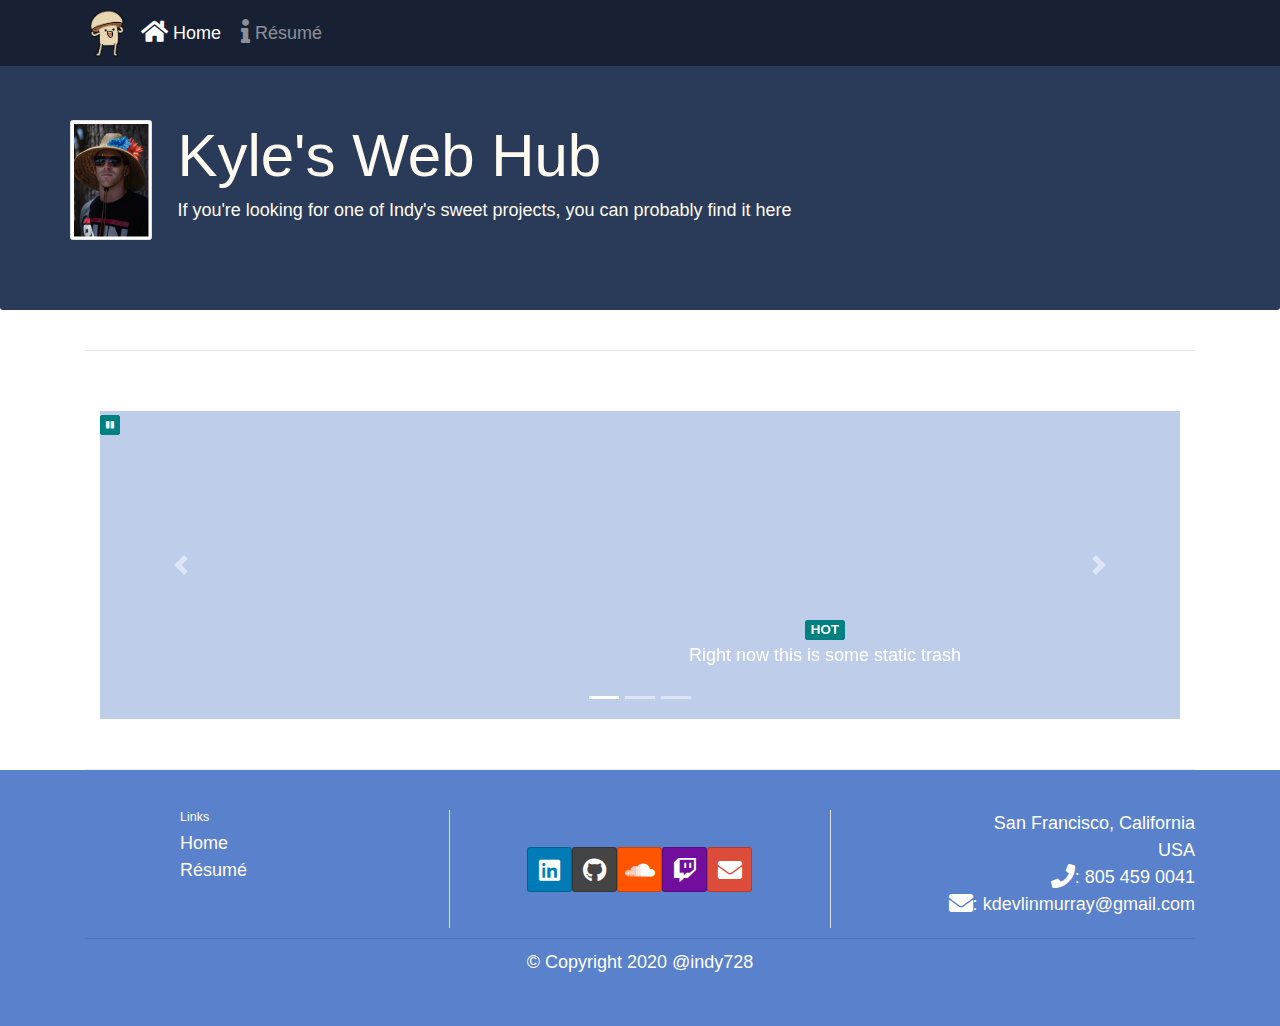
<file: index.html>
<!DOCTYPE html><html lang="en"><head><meta charset="utf-8"><meta name="viewport" content="width=device-width,initial-scale=1,shrink-to-fit=no"><meta http-equiv="Cache-control" content="no-cache, no-store, must-revalidate"><meta http-equiv="Pragma" content="no-cache"><title>@indy728 -- Kyle's Home Page</title><link href="https://fonts.googleapis.com/css?family=Merienda" rel="stylesheet"><link href="main.a7c86dd7c8bfd8bd9f38.css" rel="stylesheet"><link href="vendor.3d796f884780587c0f38.css" rel="stylesheet"></head><body class="body"><nav class="navbar navbar-dark navbar-expand-sm fixed-top"><div class="container"><button class="navbar-toggler" type="button" data-toggle="collapse" data-target="#Navbar"><span class="navbar-toggler-icon"></span></button> <a class="navbar-brand mr-auto" href="#"><img src="imgs/chodie.60cb2ea292409acda7a57397daa42e74.gif" height="50" width="41"></a><div class="collapse navbar-collapse" id="Navbar"><ul class="navbar-nav mr-auto"><li class="nav-item active"><a class="nav-link" href="#"><span class="fa fa-home fa-lg"></span> Home</a></li><li class="nav-item"><a class="nav-link" href="./resume.html"><span class="fa fa-info fa-lg"></span> Résumé</a></li></ul></div></div></nav><header class="jumbotron"><div class="container"><div class="row row-header"><div class=""><img src="imgs/kyle-straw-hat.4583e6f0ebb535e8ff8c268ae4d2cdb1.jpg" class="d-flex mr-3 img-thumbnail align-self-center"></div><div class="col-12 col-sm-8"><h1 class="display-1">Kyle's Web Hub</h1><p>If you're looking for one of Indy's sweet projects, you can probably find it here</p></div></div></div></header><main><div class="container"><div class="row"><div class="col-12 align-self-center"><h1><br></h1><hr></div></div><div class="row row-content"><div class="col"><div id="mycarousel" class="carousel slide" data-ride="carousel"><div class="carousel-inner" role="listbox"><div class="carousel-item active"><div class="row"><div class="col-12 col-md-4"><iframe width="100%" height="300" scrolling="no" frameborder="no" allow="autoplay" src="https://w.soundcloud.com/player/?url=https%3A//api.soundcloud.com/tracks/820541614&color=%23ff5500&auto_play=false&hide_related=true&show_comments=false&show_user=true&show_reposts=false&show_teaser=false&visual=true"></iframe></div><div class="col-12 col-md-8"><div class="carousel-caption d-none d-md-block"><span class="badge badge-danger">HOT</span><p class="d-none d-sm-block">Right now this is some static trash</p></div></div></div></div><div class="carousel-item"><div class="row"><div class="col-12 col-md-4 order-last"><iframe width="100%" height="300" scrolling="no" frameborder="no" allow="autoplay" src="https://w.soundcloud.com/player/?url=https%3A//api.soundcloud.com/tracks/819882040&color=%23ff5500&auto_play=false&hide_related=true&show_comments=false&show_user=true&show_reposts=false&show_teaser=false&visual=true"></iframe></div><div class="col-12 col-md-8"><div class="carousel-caption d-none d-md-block"><span class="badge badge-danger">HOT</span><p class="d-none d-sm-block">But it will be dynamic</p></div></div></div></div><div class="carousel-item"><div class="row"><div class="col-12 col-md-4"><iframe width="100%" height="300" scrolling="no" frameborder="no" allow="autoplay" src="https://w.soundcloud.com/player/?url=https%3A//api.soundcloud.com/tracks/813588490&color=%23ff5500&auto_play=false&hide_related=true&show_comments=false&show_user=true&show_reposts=false&show_teaser=false&visual=true"></iframe></div><div class="col-12 col-md-8"><div class="carousel-caption d-none d-md-block"><span class="badge badge-danger">HOT</span><p class="d-none d-sm-block">With soundcloud and github APIs</p></div></div></div></div><ol class="carousel-indicators"><li data-target="#mycarousel" data-slide-to="0" class="active"></li><li data-target="#mycarousel" data-slide-to="1"></li><li data-target="#mycarousel" data-slide-to="2"></li></ol><a class="carousel-control-prev" href="#mycarousel" role="button" data-slide="prev"><span class="carousel-control-prev-icon"></span> </a><a class="carousel-control-next" href="#mycarousel" role="button" data-slide="next"><span class="carousel-control-next-icon"></span> </a><button class="btn btn-danger btn-sm" id="carouselButton"><span id="carousel-button-icon" class="fa fa-pause"></span></button></div></div></div></div></div></main><footer class="footer"><div class="container"><div class="row"><div class="col-3 offset-1 col-lg-3 border-right"><h5>Links</h5><ul class="list-unstyled"><li><a href="#">Home</a></li><li><a href="resume.html">Résumé</a></li></ul></div><div class="col-4 d-none d-lg-block align-self-center"><div class="text-center"><a class="btn btn-social-icon btn-lg btn-linkedin" href="http://www.linkedin.com/in/kyledevlinmurray"><i class="fab fa-linkedin"></i> </a><a class="btn btn-social-icon btn-lg btn-github" href="http://github.com/indy728"><i class="fab fa-github"></i> </a><a class="btn btn-social-icon btn-lg btn-soundcloud" href="http://soundcloud.com/mucho-carne"><i class="fab fa-soundcloud"></i> </a><a class="btn btn-social-icon btn-lg btn-yahoo" href="http://twitch.tv/muchocarne"><i class="fab fa-twitch"></i> </a><a class="btn btn-social-icon btn-lg btn-google" href="mailto:kdevlinmurray@gmail.com"><i class="fa fa-envelope"></i></a></div></div><div class="col-7 col-lg-4 text-right border-left"><address>San Francisco, California<br>USA<br><i class="fa fa-phone fa-lg"></i>: 805 459 0041<br><i class="fa fa-envelope fa-lg"></i>: <a href="mailto:kdevlinmurray@gmail.com">kdevlinmurray@gmail.com</a></address></div></div><hr><div class="row text-center d-lg-none my-4"><div class="col-12 align-self-center"><div class="text-center"><a class="btn btn-social-icon btn-lg btn-linkedin" href="http://www.linkedin.com/in/kyledevlinmurray"><i class="fab fa-linkedin"></i> </a><a class="btn btn-social-icon btn-lg btn-github" href="http://github.com/indy728"><i class="fab fa-github"></i> </a><a class="btn btn-social-icon btn-lg btn-soundcloud" href="http://soundcloud.com/mucho-carne"><i class="fab fa-soundcloud"></i> </a><a class="btn btn-social-icon btn-lg btn-yahoo" href="http://twitch.tv/muchocarne"><i class="fab fa-twitch"></i> </a><a class="btn btn-social-icon btn-lg btn-google" href="mailto:kdevlinmurray@gmail.com"><i class="fa fa-envelope"></i></a></div></div></div><div class="row justify-content-center"><div class="col-auto"><p>© Copyright 2020 @indy728</p></div></div></div></footer><script src="main.7907088f2395900220ff.bundle.js"></script><script src="vendor.288ec077d12b59fe4319.bundle.js"></script></body></html>
</file>
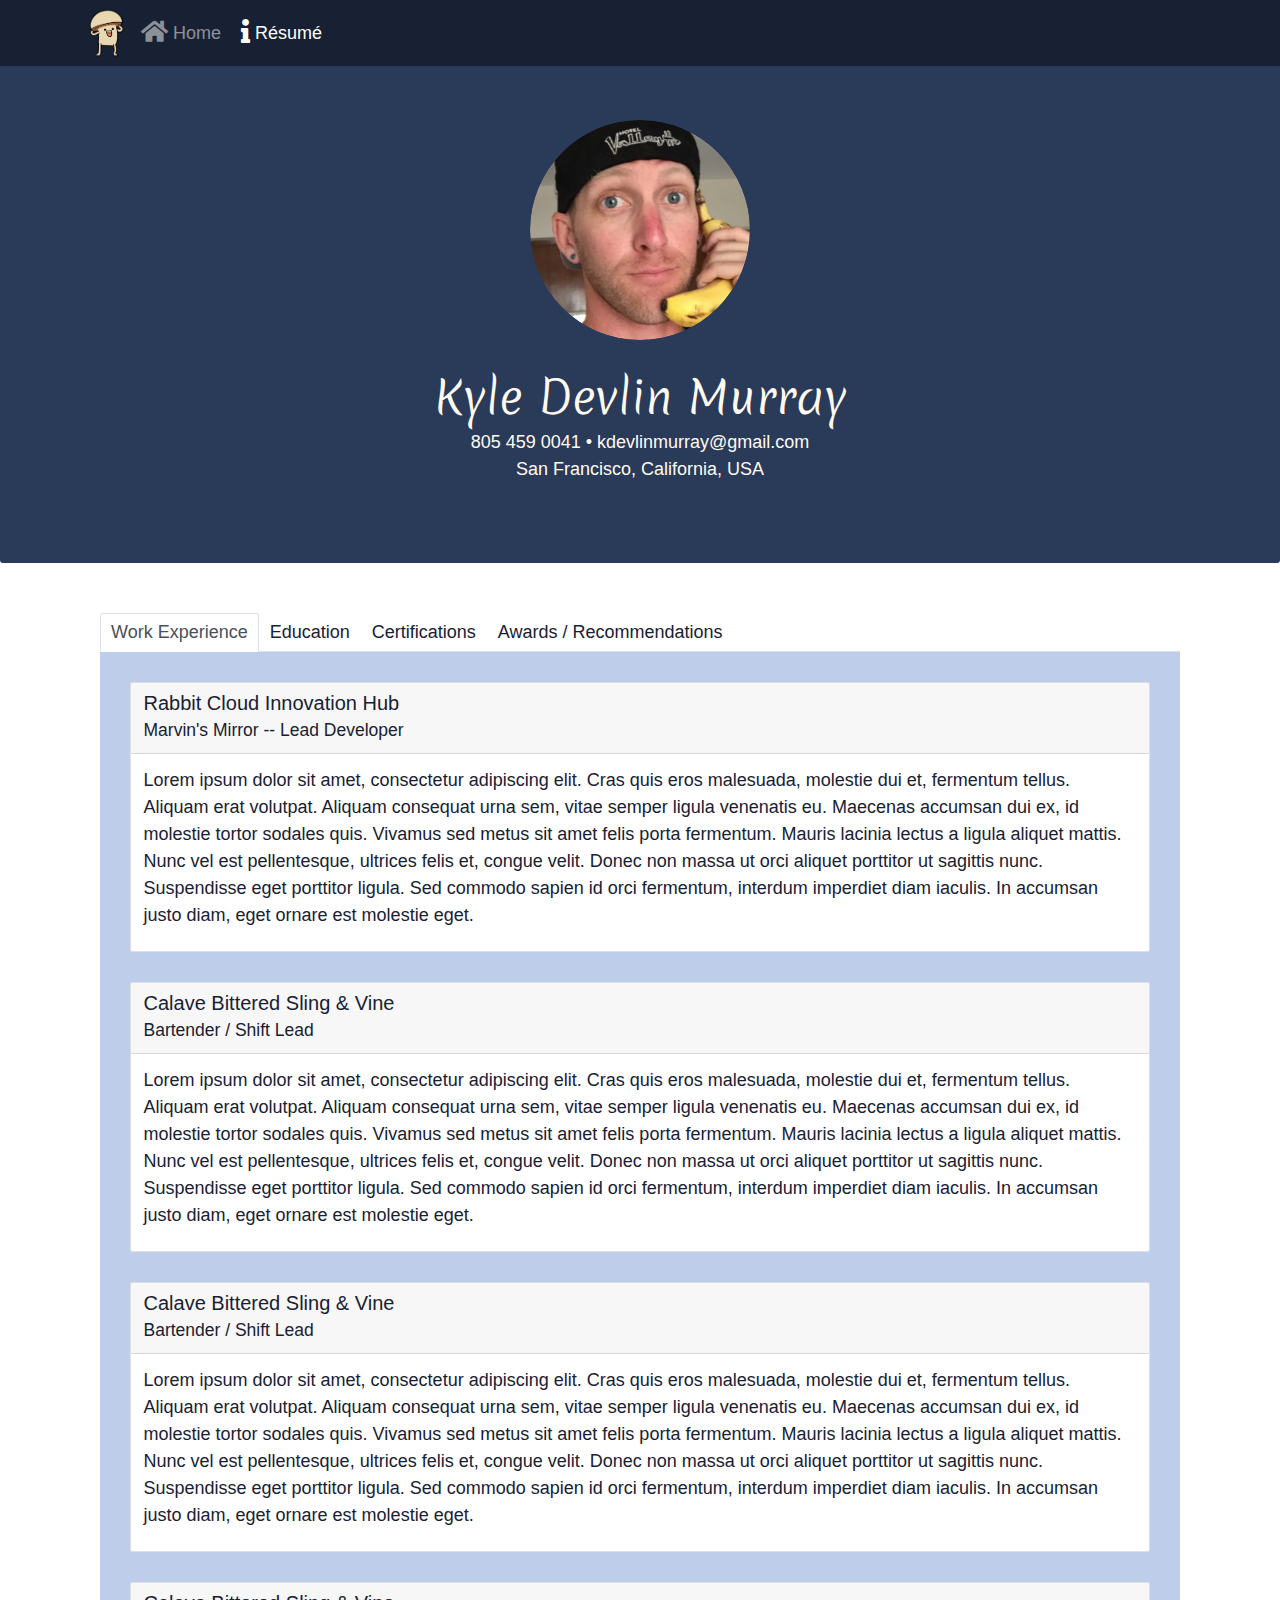
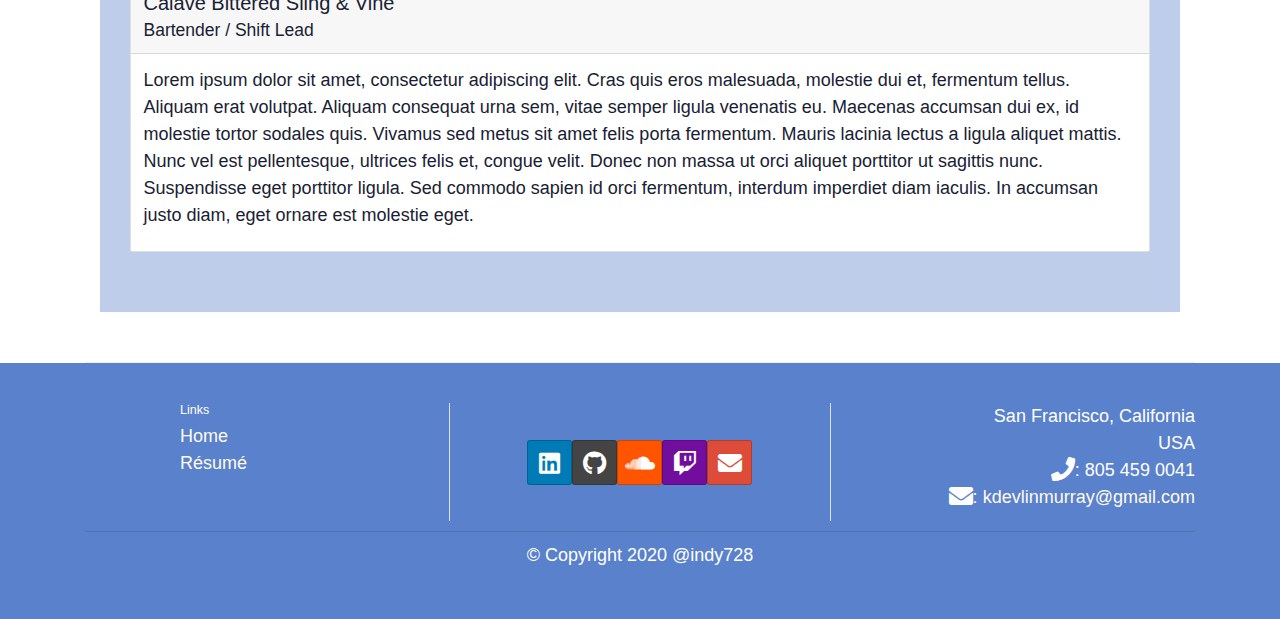
<file: resume.html>
<!doctype html><html lang="en"><head><meta charset="utf-8"><meta name="viewport" content="width=device-width,initial-scale=1,shrink-to-fit=no"><meta http-equiv="Cache-control" content="no-cache, no-store, must-revalidate"><meta http-equiv="Pragma" content="no-cache"><title>@indy728 -- Kyle's Résumé Page</title><link href="https://fonts.googleapis.com/css?family=Merienda" rel="stylesheet"><link href="main.a7c86dd7c8bfd8bd9f38.css" rel="stylesheet"><link href="vendor.3d796f884780587c0f38.css" rel="stylesheet"></head><body class="body"><nav class="navbar navbar-dark navbar-expand-sm fixed-top"><div class="container"><button class="navbar-toggler" type="button" data-toggle="collapse" data-target="#Navbar"><span class="navbar-toggler-icon"></span></button> <a class="navbar-brand mr-auto" href="#"><img src="imgs/chodie.60cb2ea292409acda7a57397daa42e74.gif" height="50" width="41"></a><div class="collapse navbar-collapse" id="Navbar"><ul class="navbar-nav mr-auto"><li class="nav-item"><a class="nav-link" href="./index.html"><span class="fa fa-home fa-lg"></span> Home</a></li><li class="nav-item active"><a class="nav-link" href="#"><span class="fa fa-info fa-lg"></span> Résumé</a></li></ul></div></div></nav><header class="jumbotron"><div class="container"><div class="row row-header"><div class="ml-auto mr-auto"><div class="resume__picture"><figure class="resume__picture--shape"><img src="imgs/kyle-formal-banana.ebb23c4badd4cc8c61e4d684e195cecf.jpg" class="d-flex m-auto img-thumbnail resume__picture--img"></figure></div><div class="resume__details mt-5"><h1 class="display-3 resume__details--name">Kyle Devlin Murray</h1><p class="resume__details--contact text-center">805 459 0041 • kdevlinmurray@gmail.com<br>San Francisco, California, USA</p></div></div></div></div></header><main><div class="container"><div class="row row-content"><div class="col-12"><ul class="nav nav-tabs resume__nav"><li class="nav-item resume__nav--item"><a class="nav-link active resume__nav--link" href="#work-experience" role="tab" data-toggle="tab">Work Experience</a></li><li class="nav-item resume__nav--item"><a class="nav-link" href="#education" role="tab" data-toggle="tab">Education</a></li><li class="nav-item resume__nav--item"><a class="nav-link" href="#certificates" role="tab" data-toggle="tab">Certifications</a></li><li class="nav-item resume__nav--item"><a class="nav-link" href="#awards" role="tab" data-toggle="tab">Awards / Recommendations</a></li></ul><div class="tab-content resume__tabs"><div role="tabpanel" class="tab-pane fade show active p-5" id="work-experience"><div class="card mb-5"><div class="card-header"><h2>Rabbit Cloud Innovation Hub</h2><h3>Marvin's Mirror -- Lead Developer</h3></div><div class="collapse show" id="peter" data-parent="#accordion"><div class="card-body"><p class="d-none d-sm-block">Lorem ipsum dolor sit amet, consectetur adipiscing elit. Cras quis eros malesuada, molestie dui et, fermentum tellus. Aliquam erat volutpat. Aliquam consequat urna sem, vitae semper ligula venenatis eu. Maecenas accumsan dui ex, id molestie tortor sodales quis. Vivamus sed metus sit amet felis porta fermentum. Mauris lacinia lectus a ligula aliquet mattis. Nunc vel est pellentesque, ultrices felis et, congue velit. Donec non massa ut orci aliquet porttitor ut sagittis nunc. Suspendisse eget porttitor ligula. Sed commodo sapien id orci fermentum, interdum imperdiet diam iaculis. In accumsan justo diam, eget ornare est molestie eget.</p></div></div></div><div class="card mb-5"><div class="card-header"><h2>Calave Bittered Sling & Vine</h2><h3>Bartender / Shift Lead</h3></div><div class="collapse show" id="peter" data-parent="#accordion"><div class="card-body"><p class="d-none d-sm-block">Lorem ipsum dolor sit amet, consectetur adipiscing elit. Cras quis eros malesuada, molestie dui et, fermentum tellus. Aliquam erat volutpat. Aliquam consequat urna sem, vitae semper ligula venenatis eu. Maecenas accumsan dui ex, id molestie tortor sodales quis. Vivamus sed metus sit amet felis porta fermentum. Mauris lacinia lectus a ligula aliquet mattis. Nunc vel est pellentesque, ultrices felis et, congue velit. Donec non massa ut orci aliquet porttitor ut sagittis nunc. Suspendisse eget porttitor ligula. Sed commodo sapien id orci fermentum, interdum imperdiet diam iaculis. In accumsan justo diam, eget ornare est molestie eget.</p></div></div></div><div class="card mb-5"><div class="card-header"><h2>Calave Bittered Sling & Vine</h2><h3>Bartender / Shift Lead</h3></div><div class="collapse show" id="peter" data-parent="#accordion"><div class="card-body"><p class="d-none d-sm-block">Lorem ipsum dolor sit amet, consectetur adipiscing elit. Cras quis eros malesuada, molestie dui et, fermentum tellus. Aliquam erat volutpat. Aliquam consequat urna sem, vitae semper ligula venenatis eu. Maecenas accumsan dui ex, id molestie tortor sodales quis. Vivamus sed metus sit amet felis porta fermentum. Mauris lacinia lectus a ligula aliquet mattis. Nunc vel est pellentesque, ultrices felis et, congue velit. Donec non massa ut orci aliquet porttitor ut sagittis nunc. Suspendisse eget porttitor ligula. Sed commodo sapien id orci fermentum, interdum imperdiet diam iaculis. In accumsan justo diam, eget ornare est molestie eget.</p></div></div></div><div class="card mb-5"><div class="card-header"><h2>Calave Bittered Sling & Vine</h2><h3>Bartender / Shift Lead</h3></div><div class="collapse show" id="peter" data-parent="#accordion"><div class="card-body"><p class="d-none d-sm-block">Lorem ipsum dolor sit amet, consectetur adipiscing elit. Cras quis eros malesuada, molestie dui et, fermentum tellus. Aliquam erat volutpat. Aliquam consequat urna sem, vitae semper ligula venenatis eu. Maecenas accumsan dui ex, id molestie tortor sodales quis. Vivamus sed metus sit amet felis porta fermentum. Mauris lacinia lectus a ligula aliquet mattis. Nunc vel est pellentesque, ultrices felis et, congue velit. Donec non massa ut orci aliquet porttitor ut sagittis nunc. Suspendisse eget porttitor ligula. Sed commodo sapien id orci fermentum, interdum imperdiet diam iaculis. In accumsan justo diam, eget ornare est molestie eget.</p></div></div></div></div><div role="tabpanel" class="tab-pane fade" id="education"><div class="card"><div class="card-header"><h2>Rabbit Cloud Innovation Hub</h2><h3>Marvin's Mirror -- Lead Developer</h3></div><div class="collapse show" id="peter" data-parent="#accordion"><div class="card-body"><p class="d-none d-sm-block">Lorem ipsum dolor sit amet, consectetur adipiscing elit. Cras quis eros malesuada, molestie dui et, fermentum tellus. Aliquam erat volutpat. Aliquam consequat urna sem, vitae semper ligula venenatis eu. Maecenas accumsan dui ex, id molestie tortor sodales quis. Vivamus sed metus sit amet felis porta fermentum. Mauris lacinia lectus a ligula aliquet mattis. Nunc vel est pellentesque, ultrices felis et, congue velit. Donec non massa ut orci aliquet porttitor ut sagittis nunc. Suspendisse eget porttitor ligula. Sed commodo sapien id orci fermentum, interdum imperdiet diam iaculis. In accumsan justo diam, eget ornare est molestie eget.</p></div></div></div></div><div role="tabpanel" class="tab-pane fade" id="certificates"><div class="card"><div class="card-header"><h2>Rabbit Cloud Innovation Hub</h2><h3>Marvin's Mirror -- Lead Developer</h3></div><div class="collapse show" id="peter" data-parent="#accordion"><div class="card-body"><p class="d-none d-sm-block">Lorem ipsum dolor sit amet, consectetur adipiscing elit. Cras quis eros malesuada, molestie dui et, fermentum tellus. Aliquam erat volutpat. Aliquam consequat urna sem, vitae semper ligula venenatis eu. Maecenas accumsan dui ex, id molestie tortor sodales quis. Vivamus sed metus sit amet felis porta fermentum. Mauris lacinia lectus a ligula aliquet mattis. Nunc vel est pellentesque, ultrices felis et, congue velit. Donec non massa ut orci aliquet porttitor ut sagittis nunc. Suspendisse eget porttitor ligula. Sed commodo sapien id orci fermentum, interdum imperdiet diam iaculis. In accumsan justo diam, eget ornare est molestie eget.</p></div></div></div></div><div role="tabpanel" class="tab-pane fade" id="awards"><div class="card"><div class="card-header"><h2>Rabbit Cloud Innovation Hub</h2><h3>Marvin's Mirror -- Lead Developer</h3></div><div class="collapse show" id="peter" data-parent="#accordion"><div class="card-body"><p class="d-none d-sm-block">Lorem ipsum dolor sit amet, consectetur adipiscing elit. Cras quis eros malesuada, molestie dui et, fermentum tellus. Aliquam erat volutpat. Aliquam consequat urna sem, vitae semper ligula venenatis eu. Maecenas accumsan dui ex, id molestie tortor sodales quis. Vivamus sed metus sit amet felis porta fermentum. Mauris lacinia lectus a ligula aliquet mattis. Nunc vel est pellentesque, ultrices felis et, congue velit. Donec non massa ut orci aliquet porttitor ut sagittis nunc. Suspendisse eget porttitor ligula. Sed commodo sapien id orci fermentum, interdum imperdiet diam iaculis. In accumsan justo diam, eget ornare est molestie eget.</p></div></div></div></div></div></div></div></div></main><footer class="footer"><div class="container"><div class="row"><div class="col-3 offset-1 col-lg-3 border-right"><h5>Links</h5><ul class="list-unstyled"><li><a href="#">Home</a></li><li><a href="resume.html">Résumé</a></li></ul></div><div class="col-4 d-none d-lg-block align-self-center"><div class="text-center"><a class="btn btn-social-icon btn-lg btn-linkedin" href="http://www.linkedin.com/in/kyledevlinmurray"><i class="fab fa-linkedin"></i> </a><a class="btn btn-social-icon btn-lg btn-github" href="http://github.com/indy728"><i class="fab fa-github"></i> </a><a class="btn btn-social-icon btn-lg btn-soundcloud" href="http://soundcloud.com/mucho-carne"><i class="fab fa-soundcloud"></i> </a><a class="btn btn-social-icon btn-lg btn-yahoo" href="http://twitch.tv/muchocarne"><i class="fab fa-twitch"></i> </a><a class="btn btn-social-icon btn-lg btn-google" href="mailto:kdevlinmurray@gmail.com"><i class="fa fa-envelope"></i></a></div></div><div class="col-7 col-lg-4 text-right border-left"><address>San Francisco, California<br>USA<br><i class="fa fa-phone fa-lg"></i>: 805 459 0041<br><i class="fa fa-envelope fa-lg"></i>: <a href="mailto:kdevlinmurray@gmail.com">kdevlinmurray@gmail.com</a></address></div></div><hr><div class="row text-center d-lg-none my-4"><div class="col-12 align-self-center"><div class="text-center"><a class="btn btn-social-icon btn-lg btn-linkedin" href="http://www.linkedin.com/in/kyledevlinmurray"><i class="fab fa-linkedin"></i> </a><a class="btn btn-social-icon btn-lg btn-github" href="http://github.com/indy728"><i class="fab fa-github"></i> </a><a class="btn btn-social-icon btn-lg btn-soundcloud" href="http://soundcloud.com/mucho-carne"><i class="fab fa-soundcloud"></i> </a><a class="btn btn-social-icon btn-lg btn-yahoo" href="http://twitch.tv/muchocarne"><i class="fab fa-twitch"></i> </a><a class="btn btn-social-icon btn-lg btn-google" href="mailto:kdevlinmurray@gmail.com"><i class="fa fa-envelope"></i></a></div></div></div><div class="row justify-content-center"><div class="col-auto"><p>© Copyright 2020 @indy728</p></div></div></div></footer><script src="main.7907088f2395900220ff.bundle.js"></script><script src="vendor.288ec077d12b59fe4319.bundle.js"></script></body></html>
</file>
